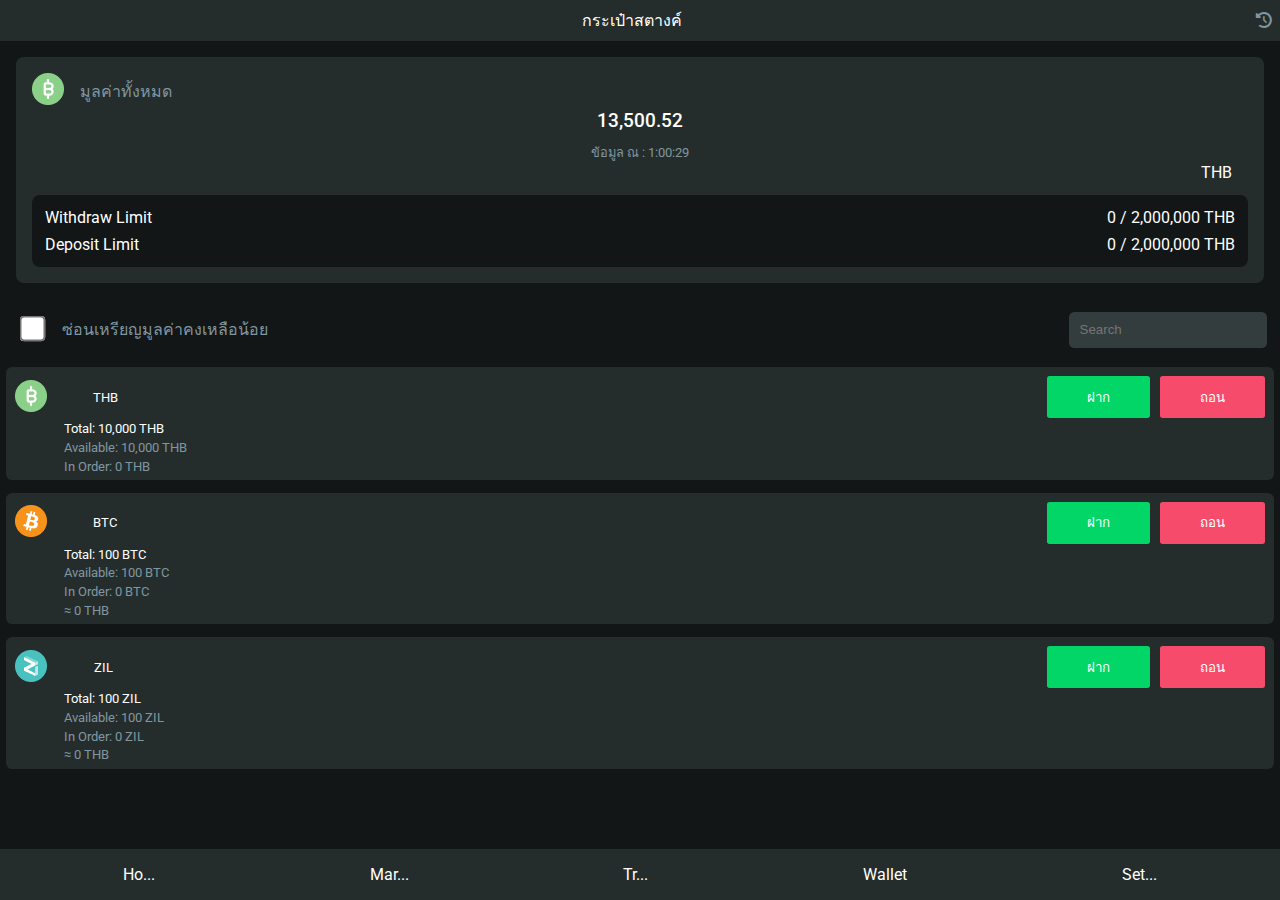
<file: bitkub_ui/index.html>
<!DOCTYPE html>
<html lang="en">

<head>
    <meta charset="UTF-8">
    <meta name="viewport" content="width=device-width, initial-scale=1.0">
    <link rel="preconnect" href="https://fonts.googleapis.com">
    <link rel="preconnect" href="https://fonts.gstatic.com" crossorigin>
    <link href="https://fonts.googleapis.com/css2?family=Roboto:wght@100;400;500;700&display=swap" rel="stylesheet">
    <link rel="stylesheet" href="https://cdnjs.cloudflare.com/ajax/libs/font-awesome/6.2.1/css/all.min.css">
    <link rel="stylesheet" href="./style.css">
    <title>Bitkub Ui</title>
</head>

<body>
    <div class="container">
        <div class="navbar">
            <div class="wallet">
                <p>กระเป๋าสตางค์</p>
            </div>
            <div class="history">
                <i class="fa fa-clock-rotate-left"></i>
            </div>
        </div>
        <div class="balance">
            <div class="value">
                <div>
                    <img src="./img/THB.png" alt="THB">
                </div>
                <div>มูลค่าทั้งหมด</div>
            </div>
            <div class="total-balance">
                <div class="total">13,500.52</div>
                <div class="refresh">ข้อมูล ณ : 1:00:29</div>
            </div>
            <div class="currency">
                THB
            </div>
            <div class="limit">
                <div class="withdraw">
                    <div>
                        Withdraw Limit
                    </div>
                    <div>
                        0 / 2,000,000 THB
                    </div>
                </div>
                <div class="deposit">
                    <div>
                        Deposit Limit
                    </div>
                    <div>
                        0 / 2,000,000 THB
                    </div>
                </div>
            </div>
        </div>

        <div class="search">
            <div class="hide">
                <input type="checkbox" />
                ซ่อนเหรียญมูลค่าคงเหลือน้อย
            </div>
            <div class="coins">
                <input type="text" placeholder="Search"/>
            </div>
        </div>

        <div class="assets">
            <div class="asset">
                <div class="up">
                    <div class="icon">
                        <img src="./img/THB.png" alt="THB">
                    </div>
                    <div class="symbol">
                        THB
                    </div>
                    <div class="transaction">
                        <div>
                            <button class="deposit">ฝาก</button>
                            <button class="withdraw">ถอน</button>
                        </div>
                    </div>
                </div>
                <div class="down">
                    <div style="color: #fff;">Total: 10,000 THB</div>
                    <div>Available: 10,000 THB</div>
                    <div>In Order: 0 THB</div>
                </div>
            </div>
        </div>
        <div class="assets">
            <div class="asset">
                <div class="up">
                    <div class="icon">
                        <img src="./img/BTC.png" alt="THB">
                    </div>
                    <div class="symbol">
                        BTC
                    </div>
                    <div class="transaction">
                        <div>
                            <button class="deposit">ฝาก</button>
                            <button class="withdraw">ถอน</button>
                        </div>
                    </div>
                </div>
                <div class="down">
                    <div style="color: #fff;">Total: 100 BTC</div>
                    <div>Available: 100 BTC</div>
                    <div>In Order: 0 BTC</div>
                    <div>&#8776; 0 THB</div>
                </div>
            </div>
        </div>
        <div class="assets">
            <div class="asset">
                <div class="up">
                    <div class="icon">
                        <img src="./img/ZIL.png" alt="THB">
                    </div>
                    <div class="symbol">
                        ZIL
                    </div>
                    <div class="transaction">
                        <div>
                            <button class="deposit">ฝาก</button>
                            <button class="withdraw">ถอน</button>
                        </div>
                    </div>
                </div>
                <div class="down">
                    <div style="color: #fff;">Total: 100 ZIL</div>
                    <div>Available: 100 ZIL</div>
                    <div>In Order: 0 ZIL</div>
                    <div>&#8776; 0 THB</div>
                </div>
            </div>
        </div>
        <div class="footer">
            <div class="home">Ho...</div>
            <div class="Market">Mar...</div>
            <div class="Trade">Tr...</div>
            <div class="Trade">Wallet</div>
            <div class="set">Set...</div>
        </div>
    </div>
</body>

</html>
</file>
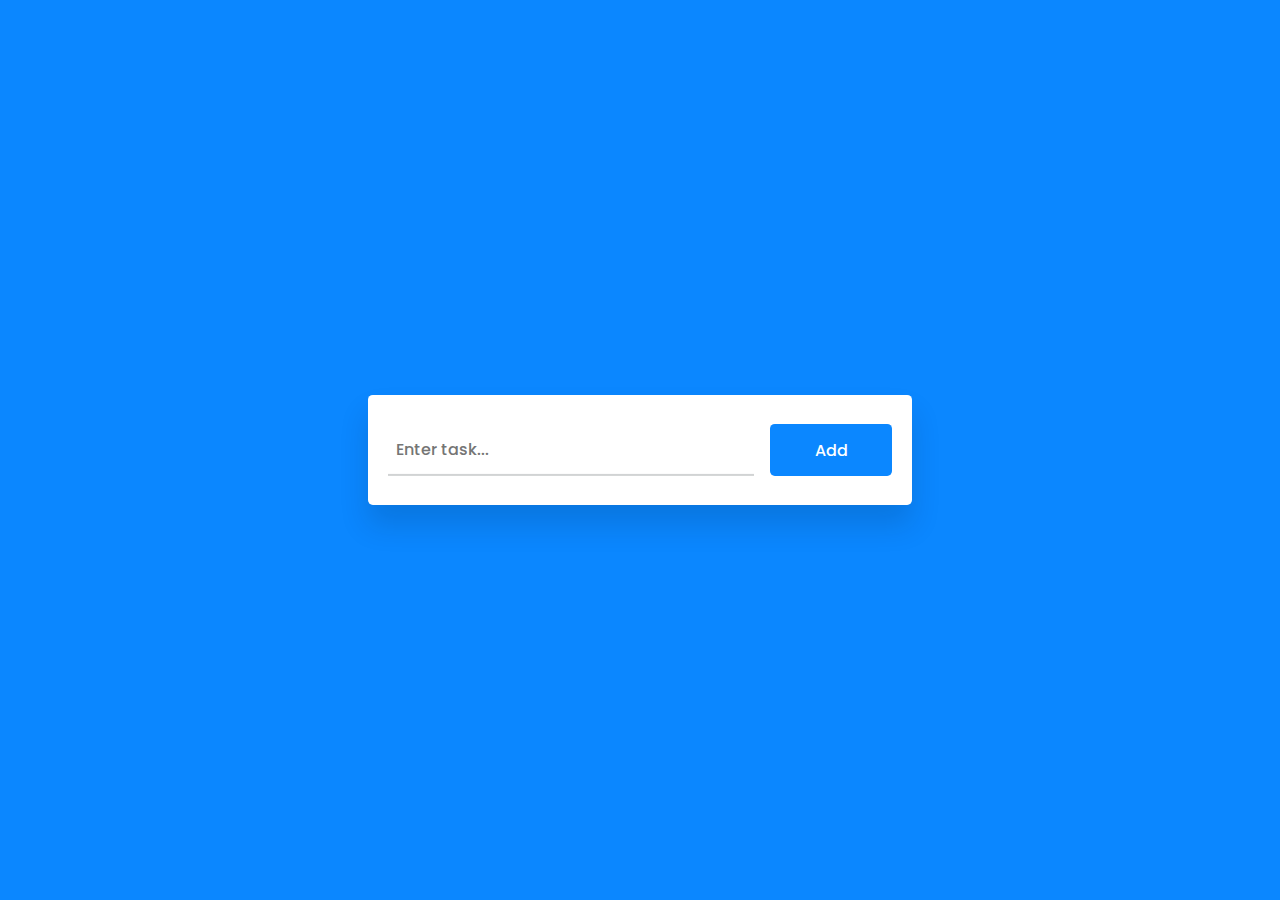
<file: todolist/index.html>
<!DOCTYPE html>
<html lang="en">

<head>
    <meta charset="UTF-8">
    <meta name="viewport" content="width=device-width, initial-scale=1.0">
    <link rel="preconnect" href="https://fonts.googleapis.com">
    <link rel="preconnect" href="https://fonts.gstatic.com" crossorigin>
    <link href="https://fonts.googleapis.com/css2?family=Poppins:wght@400;500&display=swap" rel="stylesheet">
    <link rel="stylesheet" href="https://cdnjs.cloudflare.com/ajax/libs/font-awesome/6.2.1/css/all.min.css">
    <link rel="stylesheet" href="./style.css">
    <title>TodoList</title>
</head>

<body>
    <div class="container">
        <div id="new-task">
            <input type="text" placeholder="Enter task..." />
            <button id="push">Add</button>
        </div>
        <div id="tasks"></div>
    </div>
    <script src="./script.js"></script>
</body>

</html>
</file>
<file: bitkub_ui/style.css>
* {
  margin: 0;
  padding: 0;
  box-sizing: border-box;
}

body {
  font-family: "Roboto", sans-serif;
  background-color: #131616;
  color: #fff;
}

.container {
  max-width: 100vw;
  display: flex;
  flex-direction: column;
}

.navbar {
  display: flex;
  align-items: center;
  background-color: #252d2c;
  padding: 0.5em;
  font-size: 1em;
}

.navbar .wallet {
  margin-left: auto;
}

.navbar .history {
  margin-left: auto;
  font-size: 1em;
  color: rgb(128, 150, 160);
}

.balance {
  margin: 1em;
  padding: 1em;
  background-color: #252d2c;
  border-radius: 0.5em;
}

.balance .value {
  display: flex;
  align-items: center;
  gap: 1em;
  color: rgb(128, 150, 160);
}

.balance .total-balance {
  text-align: center;
}

.balance .currency {
  float: right;
  margin-right: 1em;
}

.balance .total {
  font-size: 1.2em;
  font-weight: 500;
}
.balance .refresh {
  font-size: 0.8em;
  margin-top: 0.8em;
  color: rgb(128, 150, 160);
}

.balance .limit {
  display: flex;
  flex-direction: column;
  gap: 0.5em;
  margin-top: 2em;
  padding: 0.8em;
  border-radius: 0.5em;
  background-color: #131616;
}

.balance .limit .withdraw {
  display: flex;
  justify-content: space-between;
}
.balance .limit .deposit {
  display: flex;
  justify-content: space-between;
}

.search {
  display: flex;
  justify-content: space-between;
  align-items: center;
  margin-left: 0.8em;
  padding: 0.8em;
  color: rgb(128, 150, 160);
}

.search .hide input {
  transform: scale(2);
  margin-right: 0.8em;
  font-size: 1.5em;
}

.search .coins input {
  padding: 0.8em;
  border-radius: 0.4em;
  background-color: rgb(52, 61, 61);
  border: none;
  outline: none;
}

.assets {
  font-size: 0.8em;
  margin: 0.5em;
  padding: 0.5em;
  background-color: #252d2c;
  border-radius: 0.5em;
}

.asset .up {
  display: flex;
  justify-content: space-between;
  align-items: center;
  margin: 0.2em;
}

.asset .up .icon {
  flex-grow: 0.5;
}
.asset .up .symbol {
  flex-grow: 10;
}
.asset .up .transaction {
  flex-grow: 0;
}

.asset .down {
  display: flex;
  flex-direction: column;
  gap: 0.3em;
  margin-left: 4em;
  color: rgb(128, 150, 160);
}

.assets .asset .transaction button {
  padding-left: 3em;
  padding-right: 3em;
  padding-top: 0.8em;
  padding-bottom: 0.8em;
  border: none;
  outline: none;
  cursor: pointer;
}

.assets .asset .transaction button {
  padding-left: 3em;
  padding-right: 3em;
  border: none;
  outline: none;
  margin-left: 0.5em;
  border-radius: 0.2em;
}

.assets .asset .transaction .deposit {
  background-color: #02d667;
  color: #fff;
}

.assets .asset .transaction .withdraw {
  background-color: #f74b6c;
  color: #fff;
}

.footer {
  background-color: #252d2c;
  width: 100%;
  position: fixed;
  bottom: 0;
  padding: 1em;
  display: flex;
  justify-content: space-around;
}
</file>
<file: todolist/style.css>
* {
    padding: 0;
    margin: 0;
    box-sizing: border-box;
}
body {
    background-color: #0b87ff;
}

.container {
    width: 90%;
    max-width: 34em;
    position: absolute;
    transform: translate(-50%, -50%);
    top: 50%;
    left: 50%;
}

#new-task {
    position: relative;
    background-color: #FFF;
    padding: 1.8em 1.25em;
    border-radius: 0.3em;
    box-shadow: 0 1.25em 1.8em rgba(1, 24, 48, 0.15);
    display: grid;
    grid-template-columns: 9fr 3fr;
    gap: 1em;
}

#new-task input {
    font-family: 'Poppins', sans-serif;
    font-size: 1em;
    border: none;
    border-bottom: 2px solid #d1d3d4;
    padding: 0.8em 0.5em;
    color: #111;
    font-weight: 500;
}

#new-task input:focus {
    outline: none;
    border-color: #0b87ff;
}

#new-task button {
    font-family: 'Poppins', sans-serif;
    font-weight: 500;
    font-size: 1em;
    background-color: #0b87ff;
    color: #FFF;
    outline: none;
    border: none;
    border-radius: 0.3em;
    cursor: pointer;
}

#tasks {
    background-color: #fff;
    position: relative;
    padding: 1.8em 1.25em;
    margin-top: 3.8em;
    width: 100%;
    box-shadow: 0 1.25em 1.8em rgba(1, 24, 48, 0.15);
    border-radius: 0.6em;
}

.task {
    background-color: #fff;
    padding: 0.3em 0.6em;
    margin-top: 0.6em;
    display: flex;
    align-items: center;
    border-bottom: 2px solid #d1d3d4;
    cursor: pointer;
}

.task span {
    font-family: 'Poppins', sans-serif;
    font-size: 0.9em;
    font-weight: 400;
}

.task button {
    color: #fff;
    padding: 0.8em 0;
    width: 2.8em;
    border-radius: 0.3em;
    border: none;
    outline: none;
    cursor: pointer;
}

.delete {
    background-color: #fb3b3b;
}

.edit {
    background-color: #0b87ff;
    margin-left: auto;
    margin-right: 3em;
}

.completed {
    text-decoration: line-through;
}
</file>
